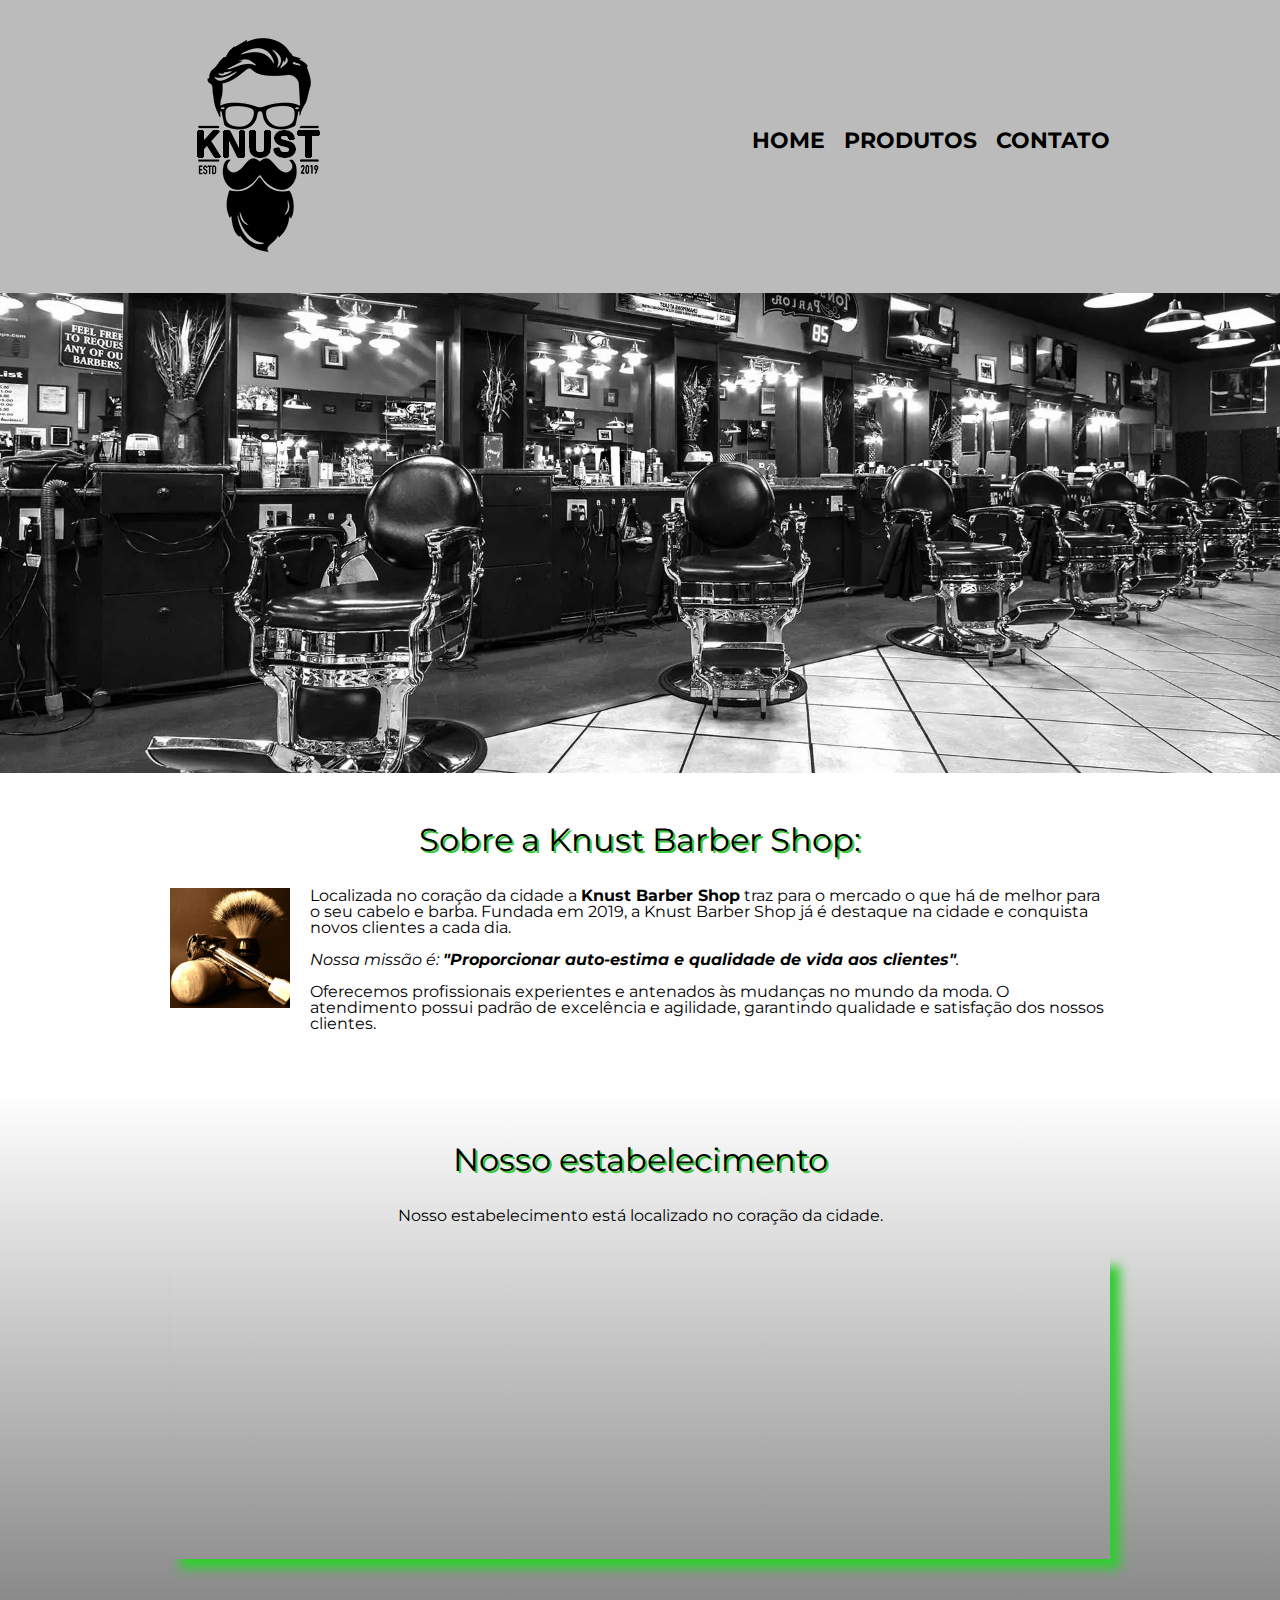
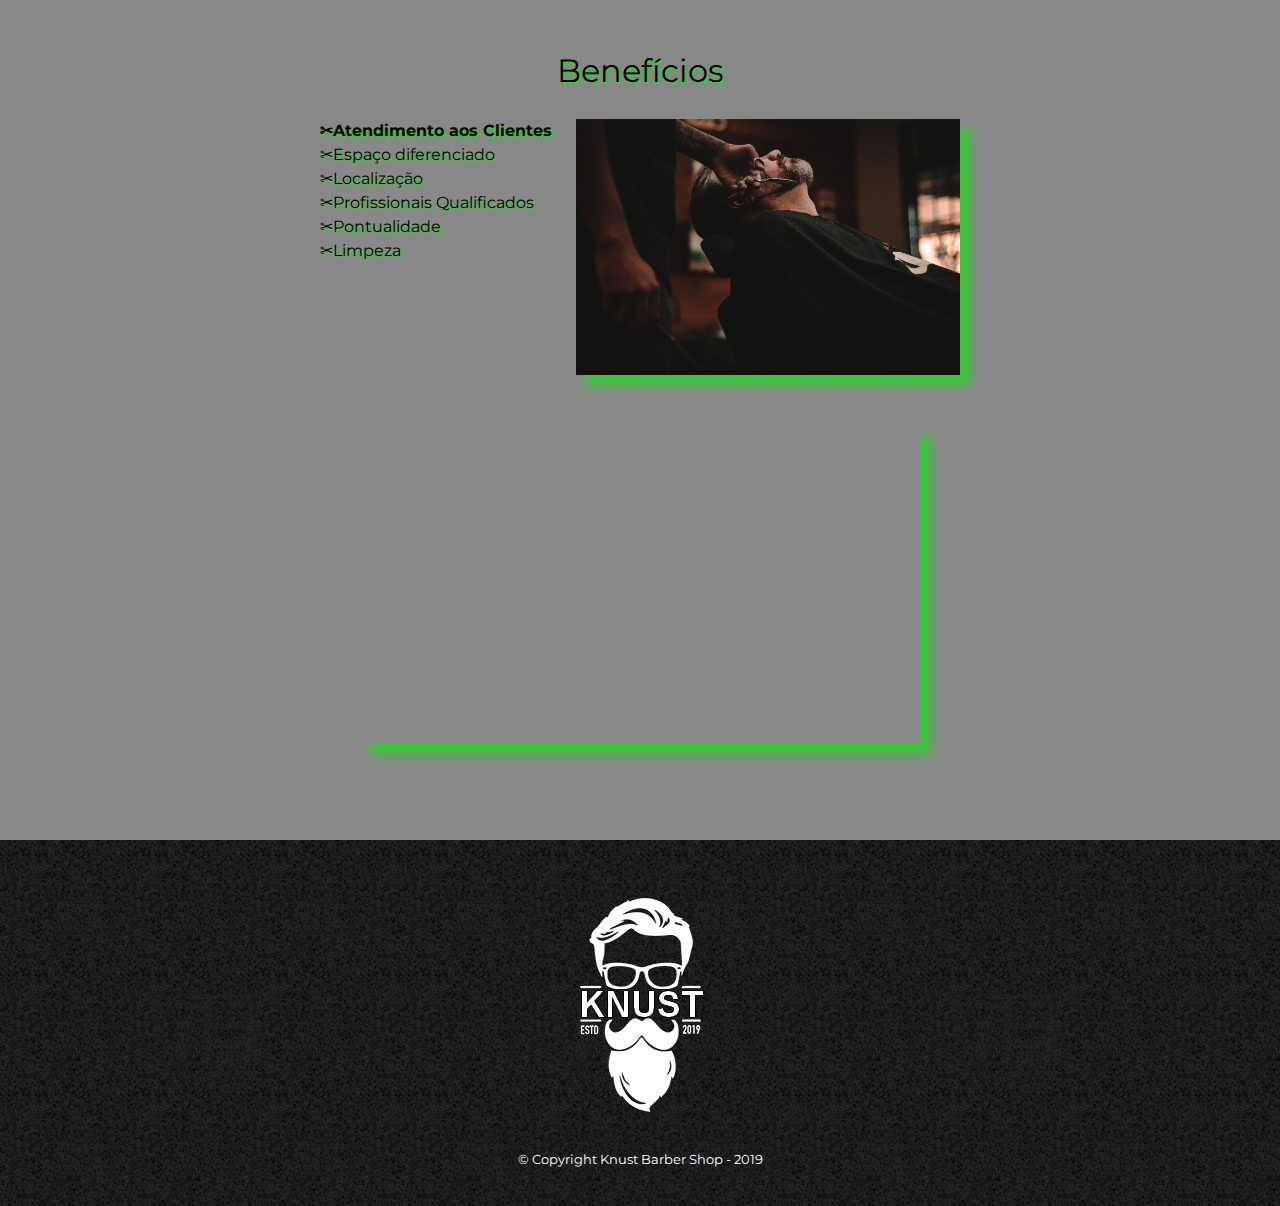
<file: index.html>
<!DOCTYPE html>
<html lang="pt-br">
	<head>
		<meta charset="UTF-8">
		<meta name="viewport" content="width=device-width">
		<title>Knust Barber Shop</title>
        <link rel="stylesheet" href="reset.css">
        <link rel="stylesheet" href="style.css">
        <link href="https://fonts.googleapis.com/css?family=Montserrat&display=swap" rel="stylesheet">
	</head>
	<body>
		<header>
			<div class="caixa">
				<h1><img src="logo.png"></h1>
				<!-- <h2 class="titulo-principal">Knust Barber Shop
				<img src="lolipop.png" class="lolipop">
				</h2> -->
				<nav>
			        <ul>
			            <li><a href="index.html">Home</a></li>
			            <li><a href="produtos.html">Produtos</a></li>
			            <li><a href="contato.html">Contato</a></li>
			        </ul>
			    </nav>
			</div>
		</header>
		
		<img class="banner" src="banner.jpg">

		<main>
			<section class="principal">
				<h3 class="titulo-principal">Sobre a Knust Barber Shop:</h3>

				<img class="utensilios" src="utensilios.jpg" alt="Utensilios de um barbeiro">
		 
				<p>Localizada no coração da cidade a <strong>Knust Barber Shop</strong> traz para o mercado o que há de melhor para o seu cabelo e barba. Fundada em 2019, a Knust Barber Shop já é destaque na cidade e conquista novos clientes a cada dia.</p>

				<p id="missao"><em>Nossa missão é: <strong>"Proporcionar auto-estima e qualidade de vida aos clientes"</strong>.</em></p>

				<p>Oferecemos profissionais experientes e antenados às mudanças no mundo da moda. O atendimento possui padrão de excelência e agilidade, garantindo qualidade e satisfação dos nossos clientes.</p>
			</section>
			<section class="mapa">
				<h3 class="titulo-principal">Nosso estabelecimento</h3>
				<p>Nosso estabelecimento está localizado no coração da cidade.</p>

				<div class="mapa-conteudo">
					<iframe src="https://www.google.com/maps/embed?pb=!1m14!1m8!1m3!1d579.220148794847!2d-43.03362537069773!3d-22.80919608607635!3m2!1i1024!2i768!4f13.1!3m3!1m2!1s0x999a6f2cdd7b01%3A0x61bf5ed792117312!2sEstr.%20da%20Concei%C3%A7%C3%A3o%2C%20291%20-%20Mutua%2C%20S%C3%A3o%20Gon%C3%A7alo%20-%20RJ%2C%2024461-390!5e0!3m2!1spt-BR!2sbr!4v1646656661570!5m2!1spt-BR!2sbr"width="100%" height="300" style="border:0;" allowfullscreen="" loading="lazy"></iframe>
				</div>
			</section>

			<section class="beneficios">
				<h3 class="titulo-principal">Benefícios</h3>

				<div class="conteudo-beneficios">
					<ul class="lista-beneficios">
						<li class="itens">Atendimento aos Clientes</li>
						<li class="itens">Espaço diferenciado</li>
						<li class="itens">Localização</li>
						<li class="itens">Profissionais Qualificados</li>
						<li class="itens">Pontualidade</li>
						<li class="itens">Limpeza</li>
					</ul><img src="beneficios.jpg" class="imagem-beneficios">
				</div>

				<div class="video">
					<iframe width="100%" height="315" src="https://www.youtube.com/embed/wcVVXUV0YUY" frameborder="0" allow="accelerometer; autoplay; encrypted-media; gyroscope; picture-in-picture" allowfullscreen></iframe>
				</div>
			</section>
		</main>
		
		<footer>
			<img src="logo-branco.png" class="imagemlogo-branco">
		    <p class="copyright">&copy; Copyright Knust Barber Shop - 2019</p>
		</footer>
	</body>
</html>
</file>
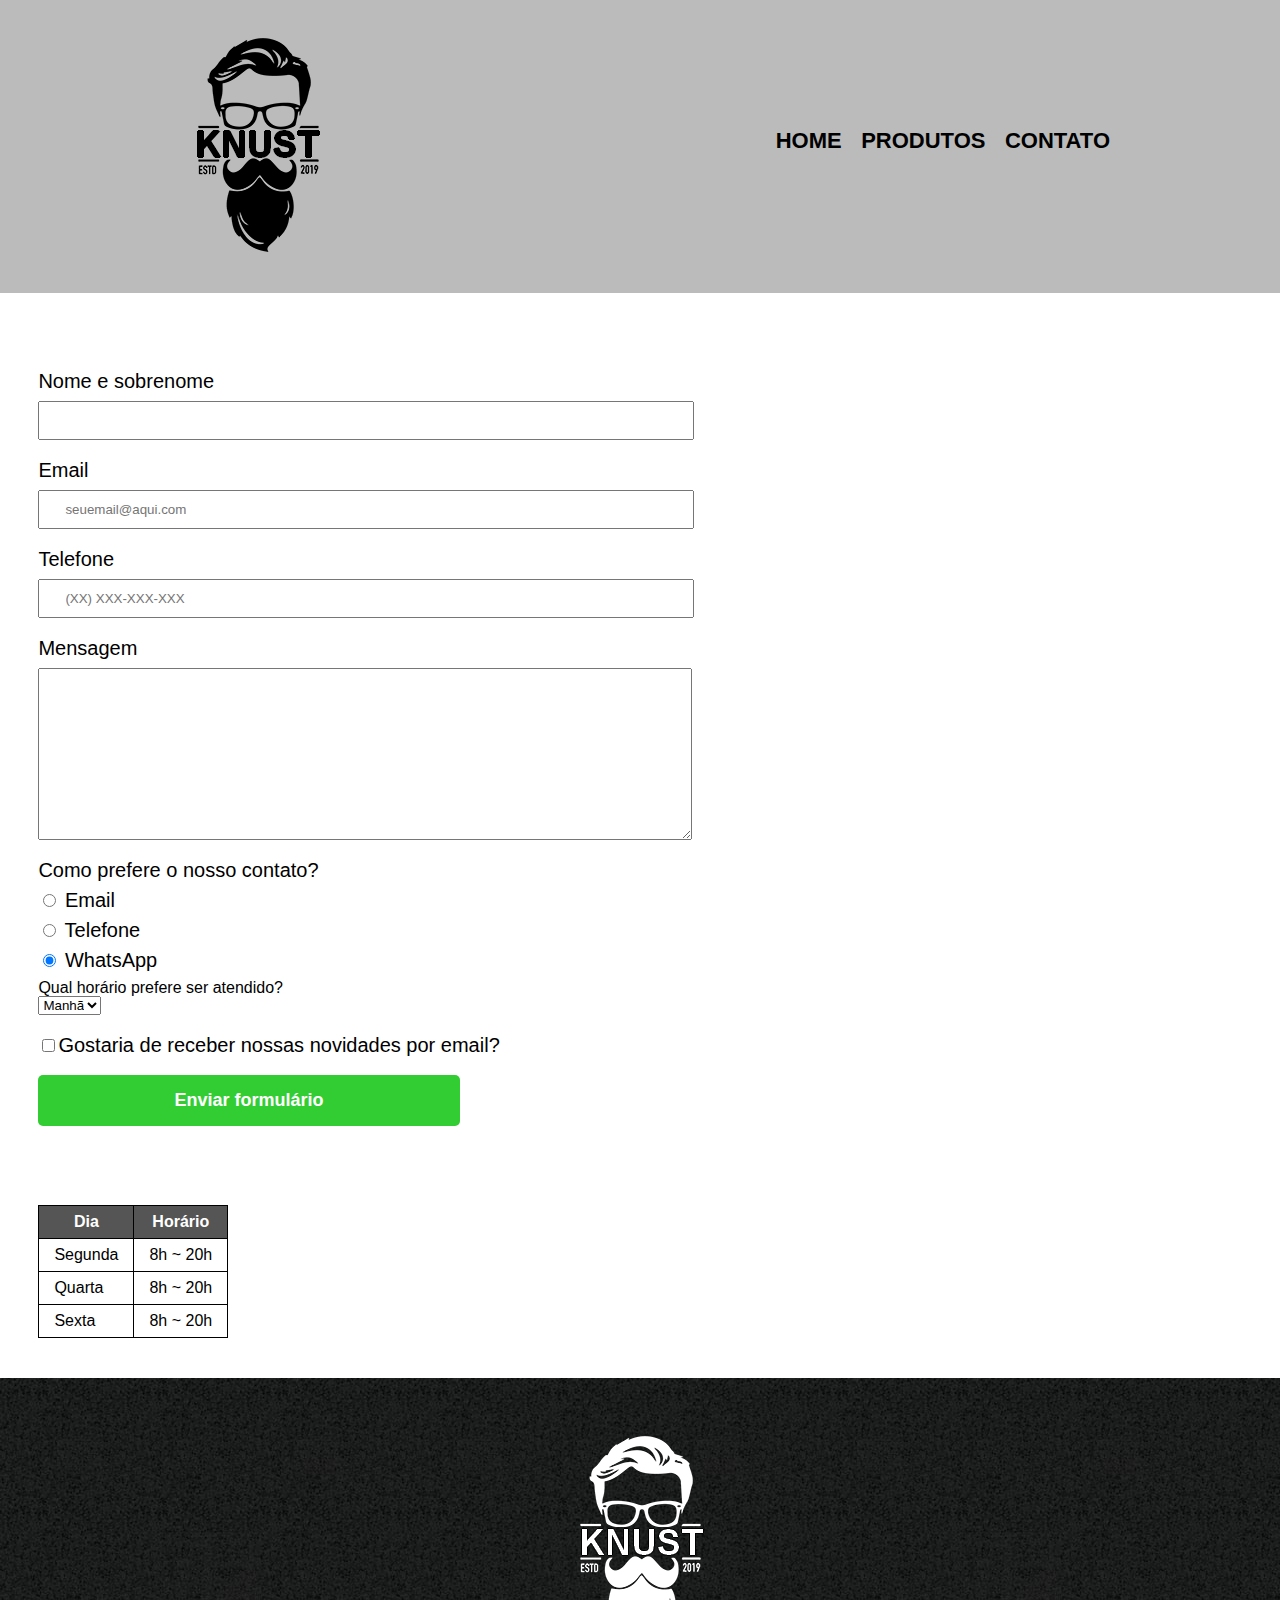
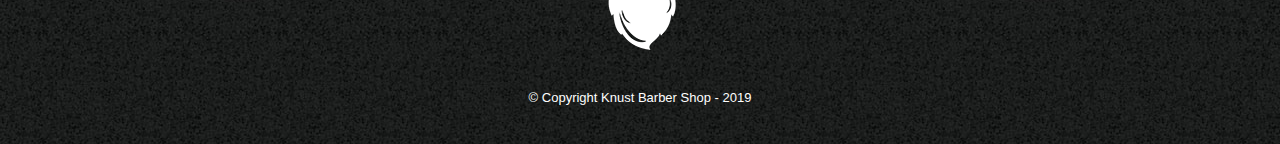
<file: contato.html>
<!DOCTYPE html>
<html>
    <head>
        <meta charset="UTF-8">
        <title>Contato - Knust Barber Shop</title>

        <link rel="stylesheet" href="reset.css">
        <link rel="stylesheet" href="style.css">
    </head>
    <body>
        <header>
            <div class="caixa">
                <h1><img src="logo.png" alt="Logo da Knust Barber Shop"></h1>

                <nav>
                    <ul>
                        <li><a href="index.html">Home</a></li>
                        <li><a href="produtos.html">Produtos</a></li>
                        <li><a href="contato.html">Contato</a></li>
                    </ul>
                </nav>
            </div>
        </header>

        <main>
            <form class="formulario">
                <label for="nomesobrenome">Nome e sobrenome</label>
                <input type="text" id="nomesobrenome" class="input-padrao">

                <label for="email">Email</label>
                <input type="email" id="email" class="input-padrao" required placeholder="seuemail@aqui.com">

                <label for="telefone">Telefone</label>
                <input type="tel" id="telefone" class="input-padrao" required placeholder="(XX) XXX-XXX-XXX">

                <label for="mensagem">Mensagem</label>
                <textarea cols="70" rows="10" id="mensagem" class="input-padrao"></textarea>

                <fieldset>
                    <legend>Como prefere o nosso contato?</legend>
                    <label for="radio-email">
                        <input type="radio" name="contato" value="email" id="radio-email"> Email</label>
                    
                    <label for="radio-telefone">
                        <input type="radio" name="contato" value="telefone" id="radio-telefone"> Telefone</label>
                    
                    <label for="radio-whatsapp">
                        <input type="radio" name="contato" value="whatsapp" id="radio-whatsapp" checked> WhatsApp</label>
                </fieldset>

                <div>
                    <p>Qual horário prefere ser atendido?</p>
                    <select>
                        <option>Manhã</option>
                        <option>Tarde</option>
                        <option>Noite</option>
                    </select>
                </div>

                <label class="checkbox">
                    <input type="checkbox">Gostaria de receber nossas novidades por email?</label>

                <input type="submit" value="Enviar formulário" class="enviar">
            </form>
        
            <table>
                <thead>
                    <tr>
                        <th>Dia</th>
                        <th>Horário</th>
                    </tr>
                </thead>
                    
                <tbody>
                    <tr>
                        <td>Segunda</td>
                        <td>8h ~ 20h</td>
                    </tr>
                    <tr>
                        <td>Quarta</td>
                        <td>8h ~ 20h</td>
                    </tr>
                    <tr>
                        <td>Sexta</td>
                        <td>8h ~ 20h</td>
                    </tr>
                </tbody>
            </table>    

        </main>

        <footer>
            <img src="logo-branco.png" alt="Logo da Knust Barber Shop">
            <p class="copyright">&copy; Copyright Knust Barber Shop - 2019</p>
        </footer>
    </body>
</html>
</file>
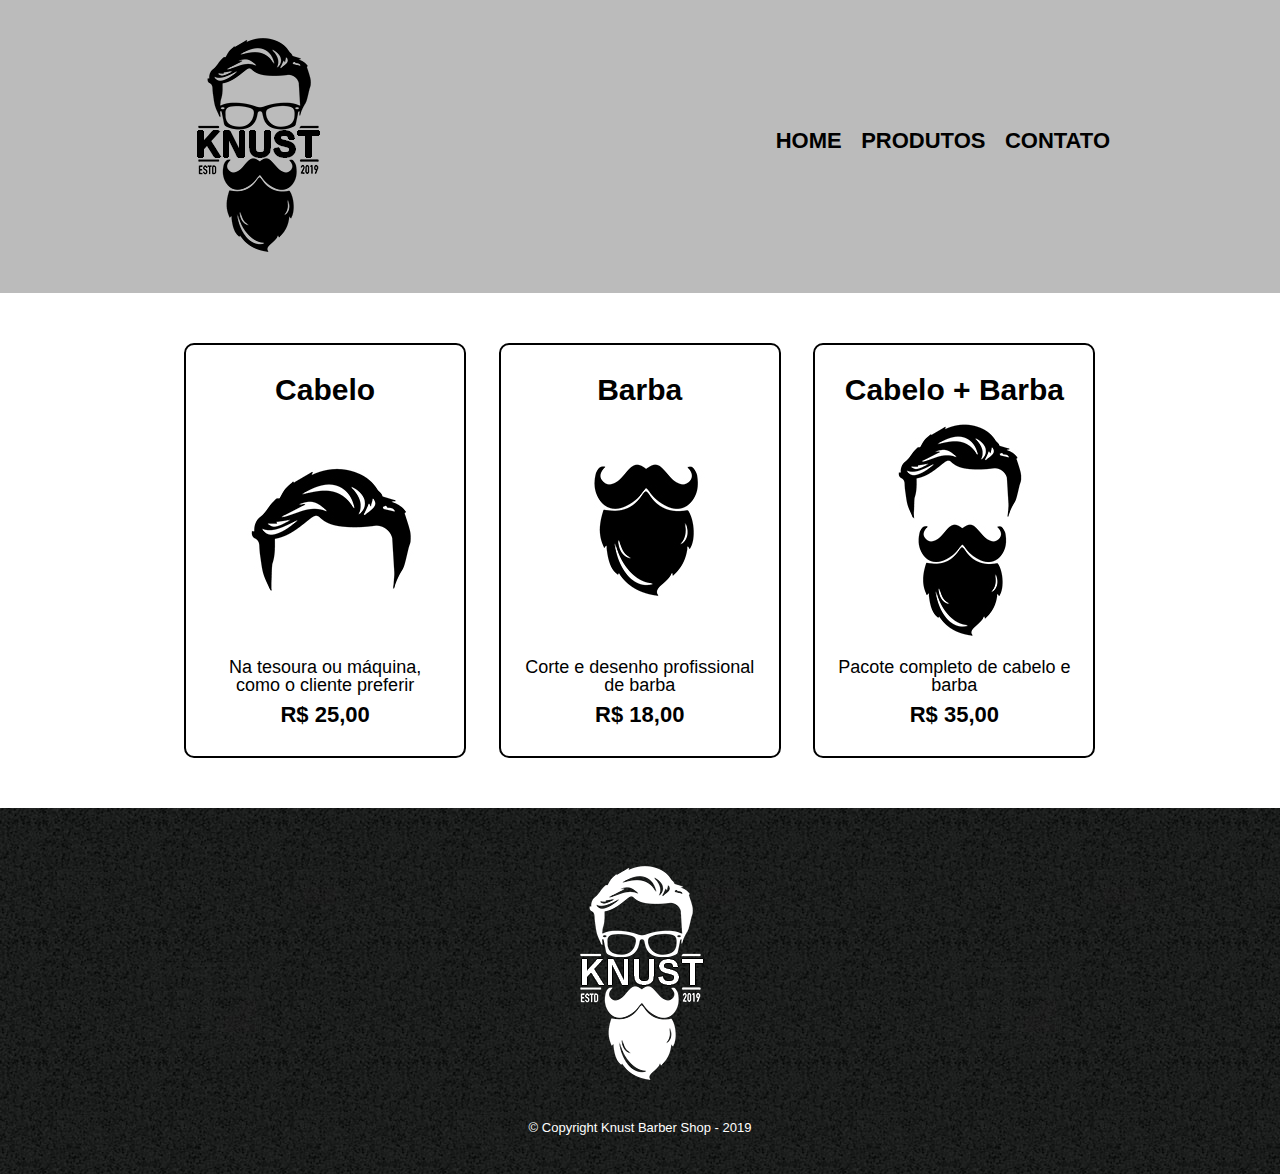
<file: produtos.html>
<!DOCTYPE html>
<html lang="pt-br">
	<head>
		<meta charset="UTF-8">
		<title>Produtos - Knust Barber Shop</title>
		<link rel="stylesheet" href="reset.css">
		<link rel="stylesheet" href=style.css>
	</head>
    <body>
        <header>
			<div class="caixa">
				<h1><img src="logo.png"></h1>

			    <nav>
			        <ul>
			            <li><a href="index.html">Home</a></li>
			            <li><a href="produtos.html">Produtos</a></li>
			            <li><a href="contato.html">Contato</a></li>
			        </ul>
			    </nav>
			</div>
        </header>
	    
	    <main>
		    <ul class="produtos">
		        <li>
		            <h2>Cabelo</h2>
		            <img src="cabelo.jpg">
		            <p class="produto-descricao">Na tesoura ou máquina, como o cliente preferir</p>
		            <p class="produto-preco">R$ 25,00</p>
		        </li>
		        <li>
		            <h2>Barba</h2>
		            <img src="barba.jpg">
		            <p class="produto-descricao">Corte e desenho profissional de barba</p>
		            <p class="produto-preco">R$ 18,00</p>
		        </li>
		        <li>
		            <h2>Cabelo + Barba</h2>
		            <img src="cabelo+barba.jpg">
		            <p class="produto-descricao">Pacote completo de cabelo e barba</p>
		            <p class="produto-preco">R$ 35,00</p>
		        </li>
		    </ul>
		</main>

	<footer>
		<img src="logo-branco.png">
		<p class="copyright">&copy; Copyright Knust Barber Shop - 2019</p>
	</footer>
    </body>
</html>
</file>
<file: style.css>
body {
    font-family: 'Montserrat', sans-serif;
}

header {
    background: #BBBBBB;
    padding: 20px 0;
}

.caixa {
    position: relative;
    width: 940px;
    margin: 0 auto;
}

.formulario {
    padding: 3%;
}

nav {
    position: absolute;
    top: 110px;
    right: 0;
}

nav li {
    display: inline;
    margin: 0 0 0 15px;
}

nav a {
    text-transform: uppercase;
    color: #000000;
    font-weight: bold;
    font-size: 22px;
    text-decoration: none;
}

nav a:hover {
    color: limegreen;
    text-decoration: underline;
}

.produtos {
    width: 940px;
    margin: 0 auto;
    padding: 50px 0;
}

.produtos li {
    display: inline-block;
    text-align: center;
    width: 30%;
    vertical-align: top;
    margin: 0 1.5%;
    padding: 30px 20px;
    box-sizing: border-box;
    border: 2px solid #000000;
    border-radius: 10px;
}

.produtos li:hover {
    border-color: limegreen;
}

.produtos li:active {
    border-color: green;    
}

.produtos li:hover h2 {
    font-size: 35px;
}

.produtos h2 {
    font-size: 30px;
    font-weight: bold;
}

.produto-descricao {
    font-size: 18px;
}

.produto-preco {
    font-size: 22px;
    font-weight: bold;
    margin-top: 10px;
}

footer {
    text-align: center;
    background: url("bg.jpg");
    padding: 40px 0;
}

.copyright {
    color: #FFFFFF;
    font-size: 13px;
    margin: 20px 0 0;
}

main {
    
}

form {
    margin: 40px 0;
}

form label, form legend {
    display:block;
    font-size: 20px;
    margin: 0 0 10px;
}

.input-padrao {
    display: block;
    margin: 0 0 20px;
    padding: 10px 25px;
    width: 50%;
}

.checkbox {
    margin: 20px 0;
}

.enviar {
    width:35%;
    padding: 15px 0;
    background: limegreen;
    color: white;
    font-weight: bold;
    font-size: 18px;
    border: none;
    border-radius: 5px;
    transition: 1s all;
    cursor: pointer;
}

.enviar:hover {
    background: green;
    transform: scale(1.2);
}

table {
    margin: 20px 3% 40px;
}

thead {
    background: #555555;
    color: white;
    font-weight: bold;
}

td, th {
    border: 1px solid #000000;
    padding: 8px 15px;
}

/* css da página inicial */
.banner {
    width:100%;
}

.titulo-principal {
    text-align: center;
    font-size: 2em;
    margin: 0 0 1em;
    clear: left;
    text-shadow: 2px 2px limegreen;
}

.principal {
    padding: 3em 0;
    background: #FEFEFE;
    width: 940px;
    margin: 0 auto;
}

.principal p {
    margin: 0 0 1em;
}

.principal strong {
    font-weight: bold;
}

.principal em {
    font-style: italic;
}

.utensilios {
    width: 120px;
    float: left;
    margin: 0 20px 20px 0;
}

.mapa {
    padding: 3em 0;
    background: linear-gradient(#FEFEFE, #888888);
}

.mapa-conteudo {
    width: 940px;
    margin: 0 auto;
    box-shadow: 10px 10px 10px 0 limegreen;
}

.mapa p {
    margin: 0 0 2em;
    text-align: center;
}

.beneficios {
    padding: 3em 0;
    background: #888888;
}

.itens:before {
    content: "✂";
}

.conteudo-beneficios {
    width: 640px;
    margin: 0 auto;
}

.lista-beneficios {
    width: 40%;
    display: inline-block;
    vertical-align: top;
    text-shadow: 2px 2px limegreen;
}

.itens {
    line-height: 1.5;
}

.itens:first-child {
    font-weight: bold;
}

.imagem-beneficios {
    width: 60%;
}

.video {
    width: 560px;
    margin: 3em auto;
    box-shadow: 10px 10px 10px 0 limegreen;
}

.imagem-beneficios {
    width: 60%;
    opacity: 1;
    transition: 400ms;
    box-shadow: 10px 10px 10px 0 limegreen;
}

.imagem-beneficios:hover {
    opacity: 0.3;
}

@media screen and (max-width: 480px) {
    .caixa, .principal, .conteudo-beneficios, .mapa-conteudo, .video {
        width: auto;
    }

    h1 {
        text-align: center;
    }

    nav {
        position: static;
    }

    .lista-beneficios, .imagem-beneficios {
        width: 100%;
    }
}
</file>
